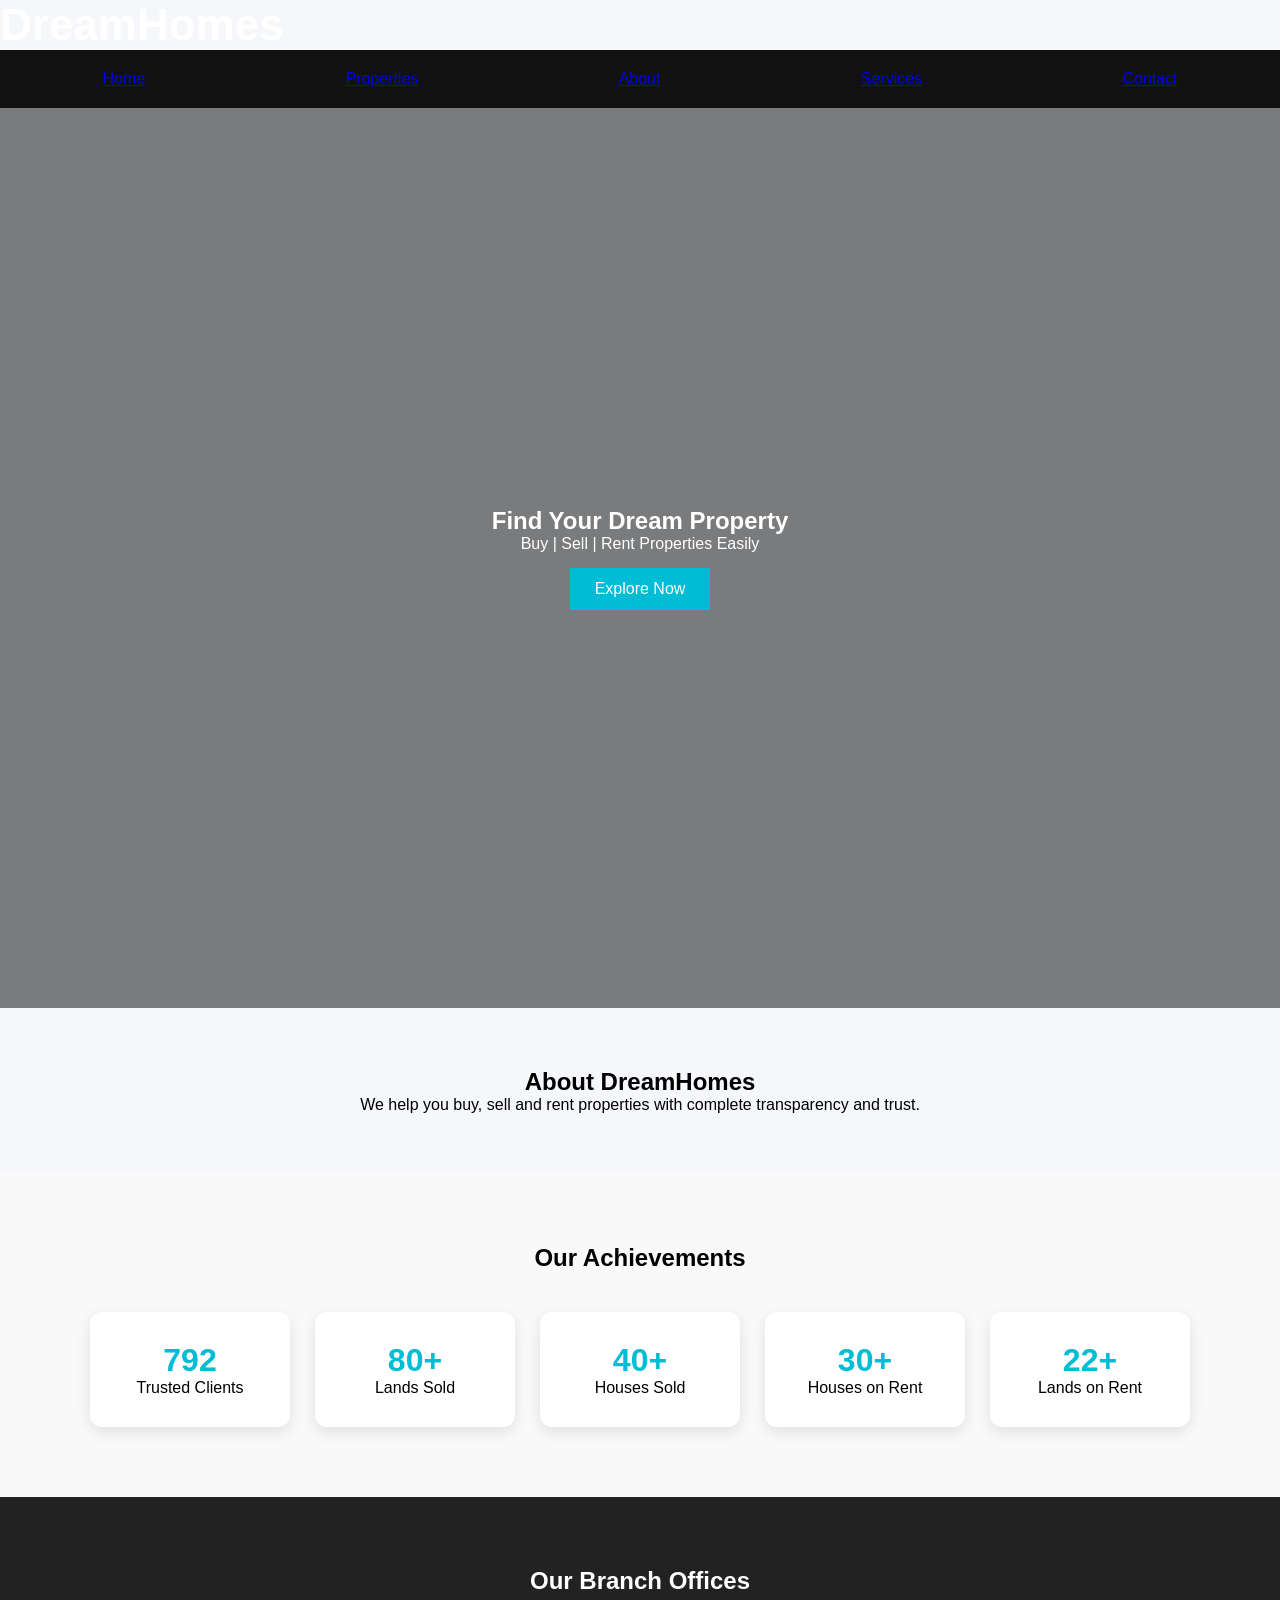
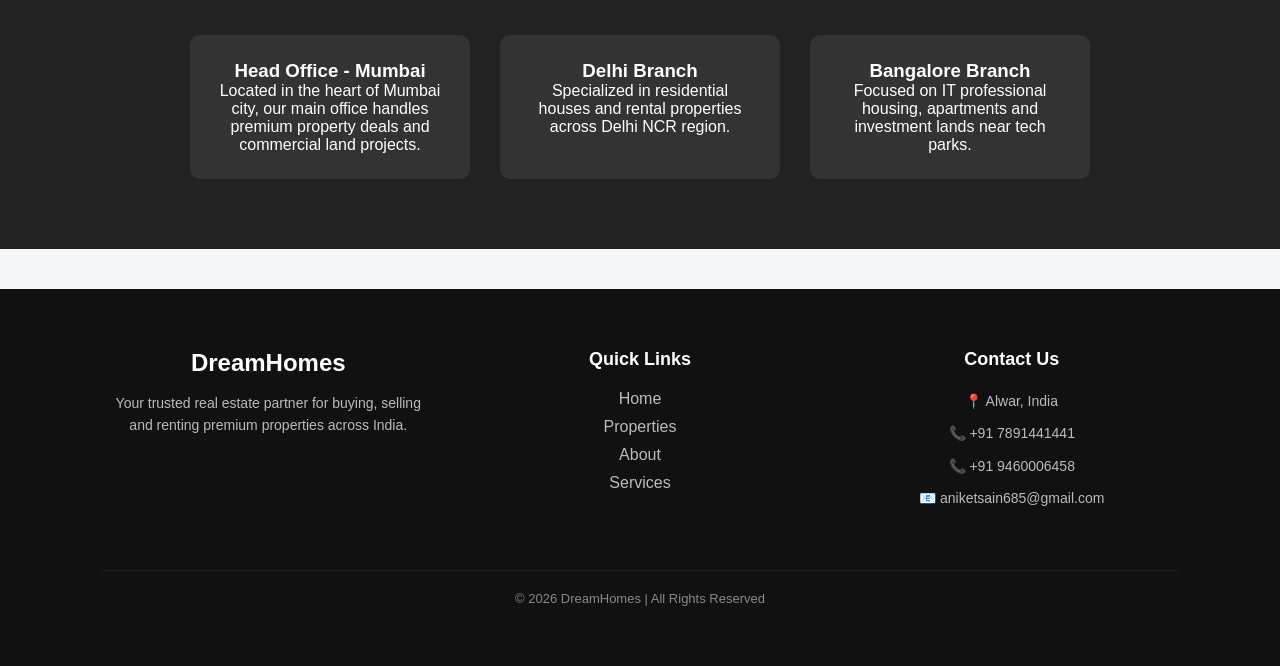
<file: index.html>
<!DOCTYPE html>
<html lang="en">
<head>
    <meta name="viewport" content="width=device-width, initial-scale=1.0">
    <meta charset="UTF-8">
    <title>DreamHomes - Real Estate</title>
    <link rel="stylesheet" href="style.css">
</head>
<body>

<header>
    <div class="logo"><h1>DreamHomes</h1></div>
    <nav>
        <a href="index.html">Home</a>
        <a href="properties.html">Properties</a>
        <a href="#">About</a>
        <a href="#">Services</a>
        <a href="#">Contact</a>
    </nav>
</header>

<section class="hero">
    <div class="hero-content">
        <h1>Find Your Dream Property</h1>
        <p>Buy | Sell | Rent Properties Easily</p>
        <a href="properties.html" class="btn">Explore Now</a>
    </div>
</section>

<section class="about">
    <h2>About DreamHomes</h2>
    <p>We help you buy, sell and rent properties with complete transparency and trust.</p>
</section>
<!-- Stats Section -->
<section class="stats">
    <h2>Our Achievements</h2>

    <div class="stats-container">

        <div class="stat-card">
            <h3 class="counter" data-target="1500">0</h3>
            <p>Trusted Clients</p>
        </div>

        <div class="stat-card">
            <h3 class="counter" data-target="80">0</h3>
            <p>Lands Sold</p>
        </div>

        <div class="stat-card">
            <h3 class="counter" data-target="40">0</h3>
            <p>Houses Sold</p>
        </div>

        <div class="stat-card">
            <h3 class="counter" data-target="30">0</h3>
            <p>Houses on Rent</p>
        </div>

        <div class="stat-card">
            <h3 class="counter" data-target="22">0</h3>
            <p>Lands on Rent</p>
        </div>

    </div>
</section>

<!-- Our Shops Section -->
<section class="shops">
    <h2>Our Branch Offices</h2>

    <div class="shop-container">

        <div class="shop-card">
            <h3>Head Office - Mumbai</h3>
            <p>Located in the heart of Mumbai city, our main office handles premium property deals and commercial land projects.</p>
        </div>

        <div class="shop-card">
            <h3>Delhi Branch</h3>
            <p>Specialized in residential houses and rental properties across Delhi NCR region.</p>
        </div>

        <div class="shop-card">
            <h3>Bangalore Branch</h3>
            <p>Focused on IT professional housing, apartments and investment lands near tech parks.</p>
        </div>

    </div>
</section>

<script src="script.js"></script>

<footer class="footer">

    <div class="footer-container">

        <!-- Company Info -->
        <div class="footer-col">
            <h2 class="footer-logo">DreamHomes</h2>
            <p>
                Your trusted real estate partner for buying, selling and renting 
                premium properties across India.
            </p>
        </div>

        <!-- Quick Links -->
        <div class="footer-col">
            <h3>Quick Links</h3>
            <ul class="footer-links">
                <li><a href="index.html">Home</a></li>
                <li><a href="properties.html">Properties</a></li>
                <li><a href="#">About</a></li>
                <li><a href="#">Services</a></li>
            </ul>
        </div>

        <!-- Contact -->
        <div class="footer-col">
            <h3>Contact Us</h3>
            <p>📍 Alwar, India</p>
            <p>📞 +91 7891441441</p>
            <p>📞 +91 9460006458</p>
            <p>📧 aniketsain685@gmail.com</p>
        </div>

    </div>

    <div class="footer-bottom">
        © 2026 DreamHomes | All Rights Reserved
    </div>

</footer>


</body>
</html>
</file>
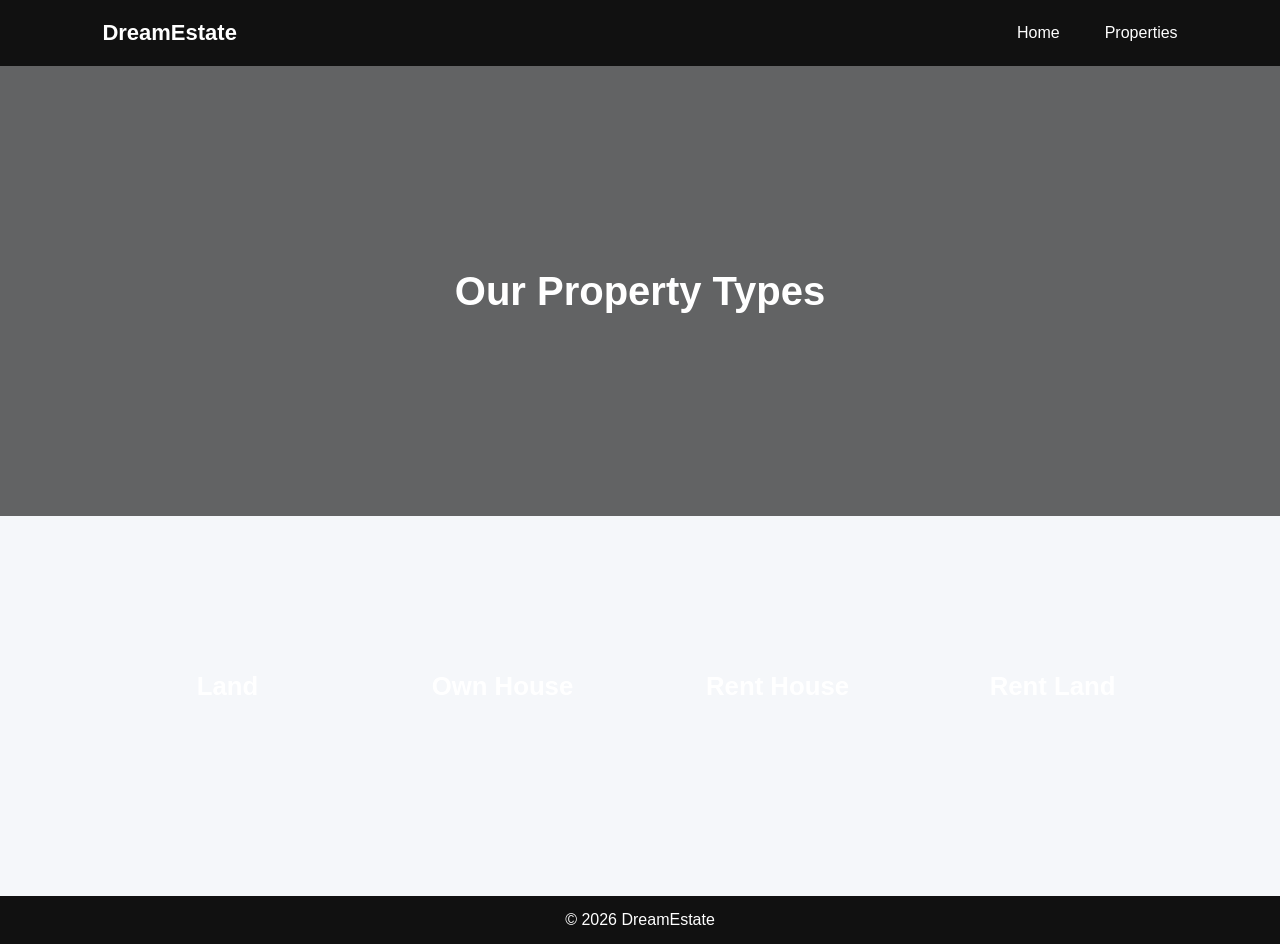
<file: properties.html>
<!DOCTYPE html>
<html>
<head>
<meta charset="UTF-8">
<meta name="viewport" content="width=device-width, initial-scale=1.0">
<title>Properties</title>
<link rel="stylesheet" href="style.css">
</head>
<body>

<nav>
    <h2 class="logo">DreamEstate</h2>
    <div class="nav-links">
        <a href="index.html">Home</a>
        <a href="properties.html">Properties</a>
    </div>
</nav>

<section class="page-hero">
    <h1>Our Property Types</h1>
</section>

<section class="grid-section">
    <div class="grid">

        <a href="land.html" class="card land-bg"><h3>Land</h3></a>
        <a href="own-house.html" class="card own-bg"><h3>Own House</h3></a>
        <a href="rent-house.html" class="card rent-house-bg"><h3>Rent House</h3></a>
        <a href="rent-land.html" class="card rent-land-bg"><h3>Rent Land</h3></a>

    </div>
</section>

<footer>© 2026 DreamEstate</footer>

</body>
</html>
</file>
<file: style.css>
* {
    margin: 0;
    padding: 0;
    box-sizing: border-box;
    font-family: Arial, sans-serif;
}
body {
    background: #f4f4f4;
    body {
    overflow-x: hidden;  /* Prevent horizontal scroll */
    margin: 0;
}
}
/* HEADER / NAVBAR */
nav {
    display: flex;
    justify-content: space-between;
    align-items: center;
    padding: 18px 8%;
    background: linear-gradient(135deg, #1e3c72, #2a5298); /* NEW COLOR */
    color: white;
    position: relative;
}

.logo {
    font-size: 22px;
    font-weight: bold;
    color: rgb(20, 14, 14);
}
/* NAV LINKS */
.nav-links {
    display: flex;
    gap: 25px;
}

.nav-links a {
    text-decoration: none;
    color: white;
    transition: 0.3s;
    font-weight: 500;
}

.nav-links a:hover {
    color: #00d4ff;
}

/* HAMBURGER ICON */
.menu-toggle {
    display: none;
    font-size: 26px;
    cursor: pointer;
}

/* =========================
   RESPONSIVE NAVBAR
========================= */

@media (max-width: 768px) {

    .nav-links {
        position: absolute;
        top: 70px;
        right: 0;
        width: 100%;
        background: #1e3c72;
        flex-direction: column;
        text-align: center;
        padding: 20px 0;
        display: none;
    }

    .nav-links a {
        padding: 12px 0;
        display: block;
    }

    .menu-toggle {
        display: block;
    }

    .nav-links.active {
        display: flex;
    }
}
/* MODAL BACKGROUND */
.property-modal {
    display: none;
    position: fixed;
    inset: 0;
    background: rgba(0,0,0,0.6);
    justify-content: center;
    align-items: center;
    z-index: 1000;
}

/* MODAL BOX */
.modal-content {
    background: white;
    padding: 30px;
    border-radius: 12px;
    text-align: center;
    width: 300px;
    position: relative;
    animation: pop 0.3s ease;
}

@keyframes pop {
    from { transform: scale(0.8); opacity: 0; }
    to { transform: scale(1); opacity: 1; }
}

.modal-content button {
    width: 100%;
    padding: 10px;
    margin: 8px 0;
    border: none;
    border-radius: 8px;
    cursor: pointer;
    font-weight: bold;
}

.contact-btn {
    background: #00bcd4;
    color: white;
}

.whatsapp-btn {
    background: #25D366;
    color: white;
}

.contact-info {
    display: none;
    margin-top: 15px;
    font-weight: bold;
}

.close-btn {
    position: absolute;
    right: 15px;
    top: 10px;
    font-size: 20px;
    cursor: pointer;
}
/* Hero */
.hero {
    width: 100%;
    height: 100vh;
    position: relative;
    overflow: hidden;        /* Prevents image overflow */
    background-image: url("https://images.unsplash.com/photo-1600585154340-be6161a56a0c");
    background-size: cover;  /* Makes image fit properly */
    background-position: center;
    background-repeat: no-repeat;
    align-items: center;
    color: white;
    text-align: center;
    display: flex;
    justify-content: center;
}

/* Blur Layer */
.hero::before {
    content: "";
    position: absolute;
    inset: 0;
    background: inherit;
    filter: blur(8px);
    transform: scale(1.05);
    z-index: 1;
}

/* Dark Overlay */
.hero::after {
    content: "";
    position: absolute;
    inset: 0;
    background: rgba(0, 0, 0, 0.5);
    z-index: 2;
}

/* Content stays clear */
.hero-content {
    position: relative;
    z-index: 3;
    text-align: center;
}
.btn {
    display: inline-block;
    padding: 12px 25px;
    background: #00bcd4;
    color: white;
    text-decoration: none;
    margin-top: 15px;
}

/* About */
.about {
    padding: 60px;
    text-align: center;
}

/* Properties Page */
.property-hero {
    height: 40vh;
    background: #222;
    color: white;
    display: flex;
    justify-content: center;
    align-items: center;
}

.property-options {
    display: flex;
    flex-wrap: wrap;
    gap: 30px;
    padding: 60px;
    justify-content: center;
}

.option-card {
    width: 280px;
    height: 220px;
    border-radius: 15px;
    display: flex;
    justify-content: center;
    align-items: center;
    text-decoration: none;
    color: white;
    font-size: 22px;
    transition: 0.4s;
    background-size: cover;
    background-position: center;
    position: relative;
}

.option-card::before {
    content: "";
    position: absolute;
    width: 100%;
    height: 100%;
    background: rgba(0,0,0,0.5);
}

.option-card h2 {
    position: relative;
}

.option-card:hover {
    transform: scale(1.05);
}

.land { background-image: url("https://images.unsplash.com/photo-1500382017468-9049fed747ef"); }
.own-house { background-image: url("https://images.unsplash.com/photo-1564013799919-ab600027ffc6"); }
.rent-house { background-image: url("https://images.unsplash.com/photo-1572120360610-d971b9d7767c"); }
.rent-land { background-image: url("https://images.unsplash.com/photo-1501785888041-af3ef285b470"); }

/* Detail Pages */
.detail-section {
    padding: 60px;
    text-align: center;
}

.detail-card {
    width: 300px;
    margin: 20px auto;
    background: white;
    padding: 15px;
    border-radius: 10px;
    transition: 0.3s;
}
/* Stats Section */
.stats {
    padding: 70px 50px;
    text-align: center;
    background: #f9f9f9;
}

.stats-container {
    display: flex;
    justify-content: center;
    gap: 25px;
    flex-wrap: wrap;
    margin-top: 40px;
}

.stat-card {
    background: white;
    padding: 30px;
    width: 200px;
    border-radius: 12px;
    box-shadow: 0 5px 15px rgba(0,0,0,0.1);
    transition: 0.3s;
}

.stat-card:hover {
    transform: translateY(-8px);
}

.stat-card h3 {
    font-size: 32px;
    color: #00bcd4;
}

/* Shops Section */
.shops {
    padding: 70px 50px;
    background: #222;
    color: white;
    text-align: center;
}

.shop-container {
    display: flex;
    justify-content: center;
    gap: 30px;
    flex-wrap: wrap;
    margin-top: 40px;
}

.shop-card {
    background: #333;
    padding: 25px;
    width: 280px;
    border-radius: 10px;
    transition: 0.3s;
}

.shop-card:hover {
    background: #00bcd4;
    transform: scale(1.05);
}
*{
margin:0;
padding:0;
box-sizing:border-box;
font-family:Arial, sans-serif;
}

body{
background:#f5f7fa;
}

nav{
display:flex;
justify-content:space-between;
align-items:center;
padding:20px 8%;
background:#111;
color:white;
}

.logo{color:white;}

.nav-links a{
color:white;
margin-left:20px;
text-decoration:none;
}

.page-hero{
height:50vh;
display:flex;
justify-content:center;
align-items:center;
text-align:center;
color:white;
background:linear-gradient(rgba(0,0,0,0.6),rgba(0,0,0,0.6)),
url('https://images.unsplash.com/photo-1568605114967-8130f3a36994');
background-size:cover;
background-position:center;
}

.small-hero{
height:40vh;
}

.page-hero h1{
font-size:40px;
}

.grid-section{
padding:60px 8%;
}

.grid{
display:grid;
grid-template-columns:repeat(4,1fr);
gap:25px;
}

.card{
height:220px;
display:flex;
justify-content:center;
align-items:center;
color:white;
text-decoration:none;
border-radius:12px;
font-size:22px;
transition:0.3s;
}

.card:hover{
transform:scale(1.05);
}

.land-bg{background:url('https://images.unsplash.com/photo-1500382017468-9049fed747ef') center/cover;}
.own-bg{background:url('https://images.unsplash.com/photo-1570129477492-45c003edd2be') center/cover;}
.rent-house-bg{background:url('https://images.unsplash.com/photo-1560184897-ae75f418493e') center/cover;}
.rent-land-bg{background:url('https://images.unsplash.com/photo-1507089947368-19c1da9775ae') center/cover;}

.property-list{
grid-template-columns:repeat(3,1fr);
}

.property-item{
background:white;
border-radius:12px;
overflow:hidden;
box-shadow:0 5px 15px rgba(0,0,0,0.1);
text-align:center;
padding-bottom:15px;
}

.property-item img{
width:100%;
height:200px;
object-fit:cover;
}

.property-item h3{
margin:15px 0 5px;
}

footer{
text-align:center;
padding:20px;
background:#111;
color:white;
margin-top:40px;
}

/* RESPONSIVE */

@media(max-width:1024px){
.grid{grid-template-columns:repeat(2,1fr);}
.property-list{grid-template-columns:repeat(2,1fr);}
}

@media(max-width:768px){
.grid{grid-template-columns:1fr;}
.property-list{grid-template-columns:1fr;}
.page-hero h1{font-size:26px;}
nav{flex-direction:column;}
.nav-links{margin-top:10px;}
}
/* =====================
   MODERN CLEAN FOOTER
===================== */

.footer {
    background: #111;
    color: #ddd;
    padding: 60px 8%;
}

.footer-container {
    display: grid;
    grid-template-columns: repeat(auto-fit, minmax(250px, 1fr));
    gap: 40px;
}

.footer-logo {
    font-size: 24px;
    font-weight: bold;
    color: #ffffff;
    margin-bottom: 15px;
}

.footer h3 {
    font-size: 18px;
    margin-bottom: 20px;
    color: #ffffff;
}

.footer p {
    font-size: 14px;
    line-height: 1.6;
    margin-bottom: 10px;
    color: #bbb;
}

.footer-links {
    list-style: none;
    padding: 0;
}

.footer-links li {
    margin-bottom: 10px;
}

.footer-links a {
    text-decoration: none;
    color: #bbb;
    transition: 0.3s;
}

.footer-links a:hover {
    color: #00bcd4;
    padding-left: 6px;
}

.footer-bottom {
    margin-top: 50px;
    padding-top: 20px;
    border-top: 1px solid #222;
    text-align: center;
    font-size: 13px;
    color: #888;
}


.detail-card img {
    width: 100%;
    height: 200px;
    object-fit: cover;
}

.detail-card:hover {
    transform: scale(1.05);
}

/* Footer */
footer {
    background: #111;
    color: white;
    text-align: center;
    padding: 15px;
}
</file>
